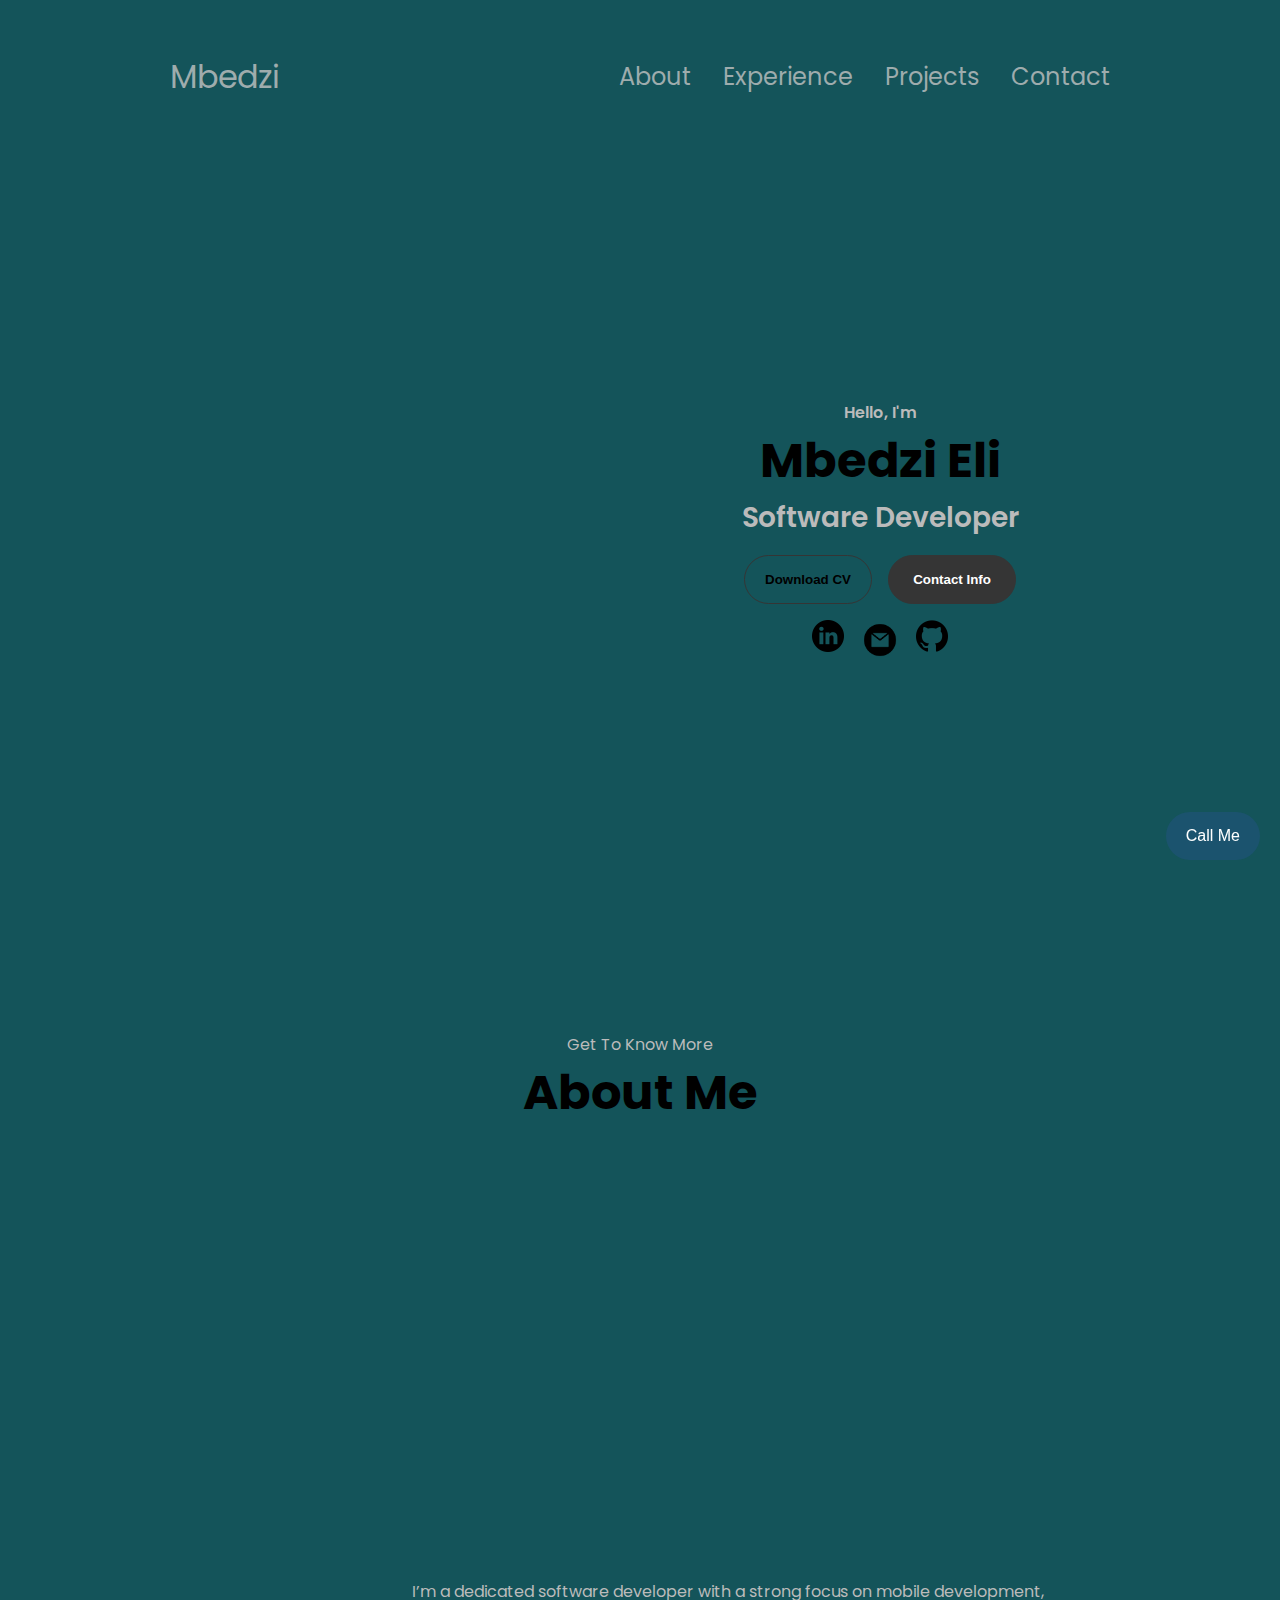
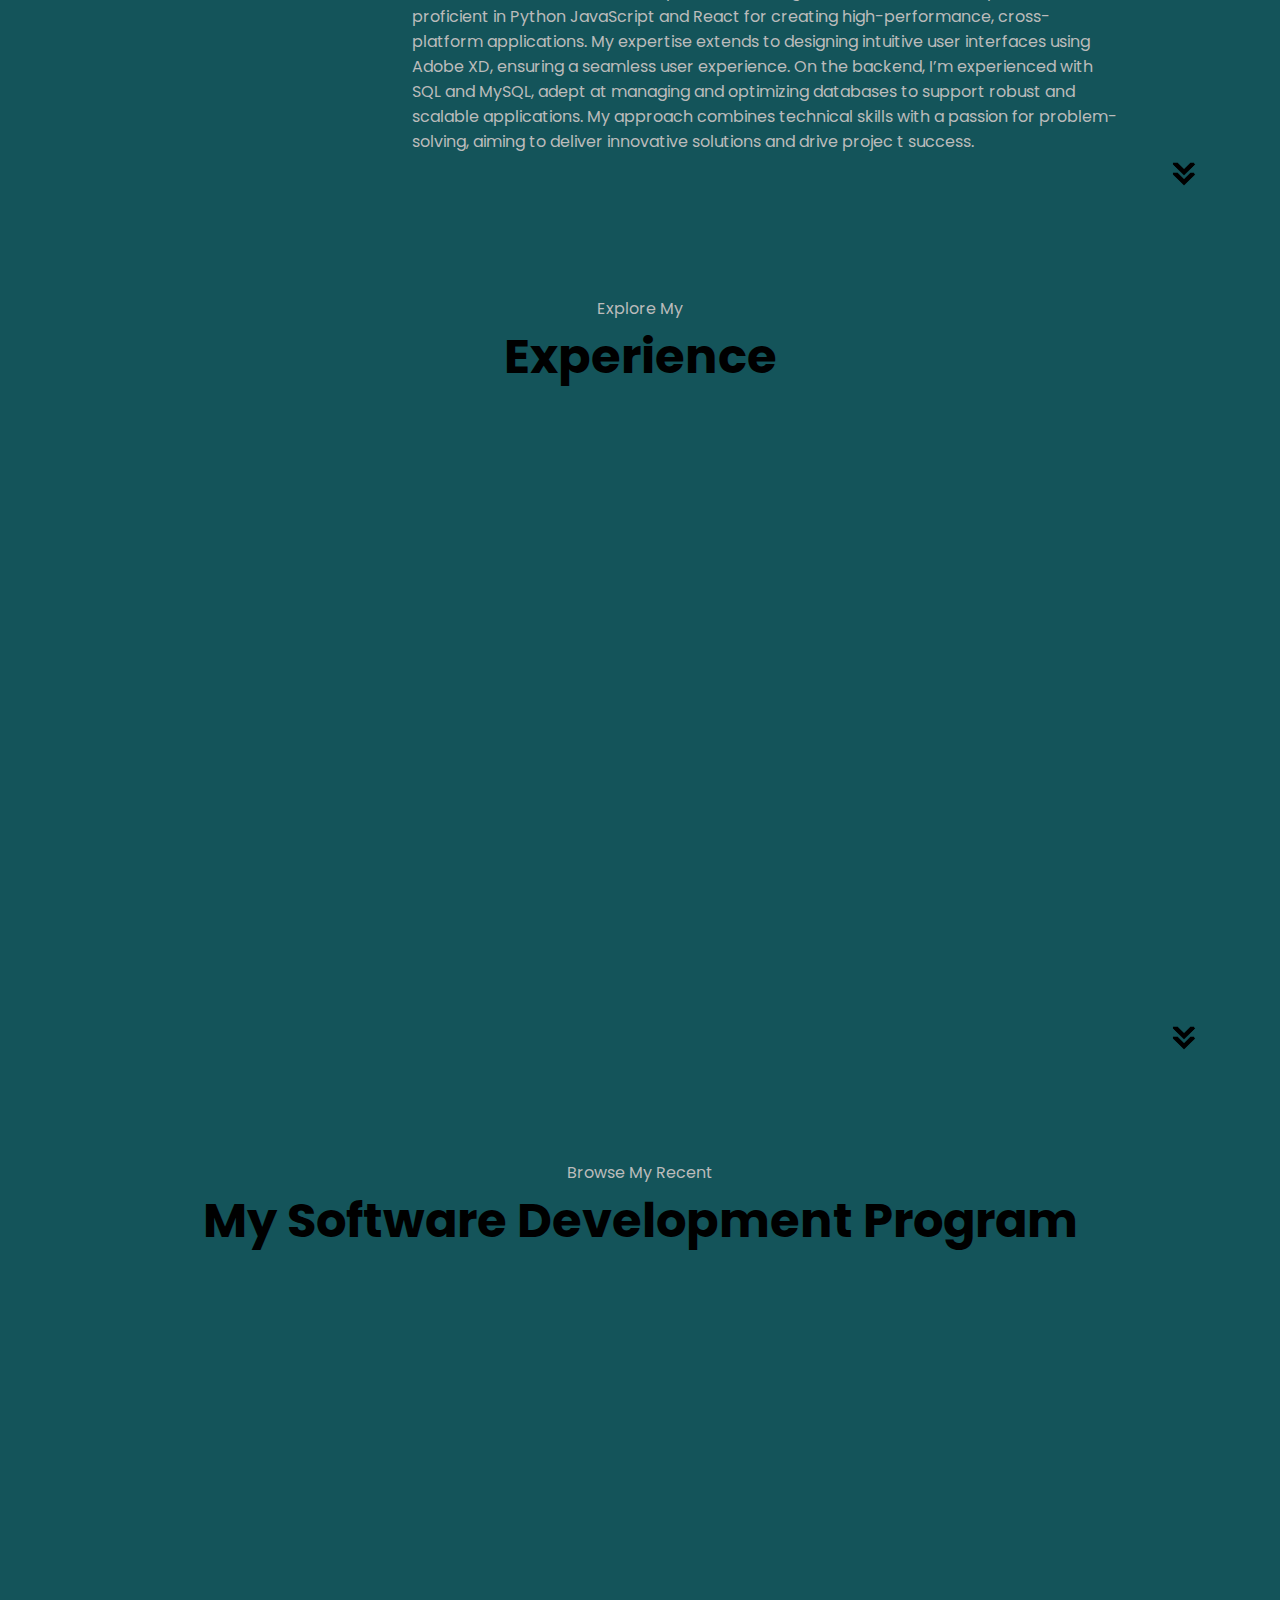
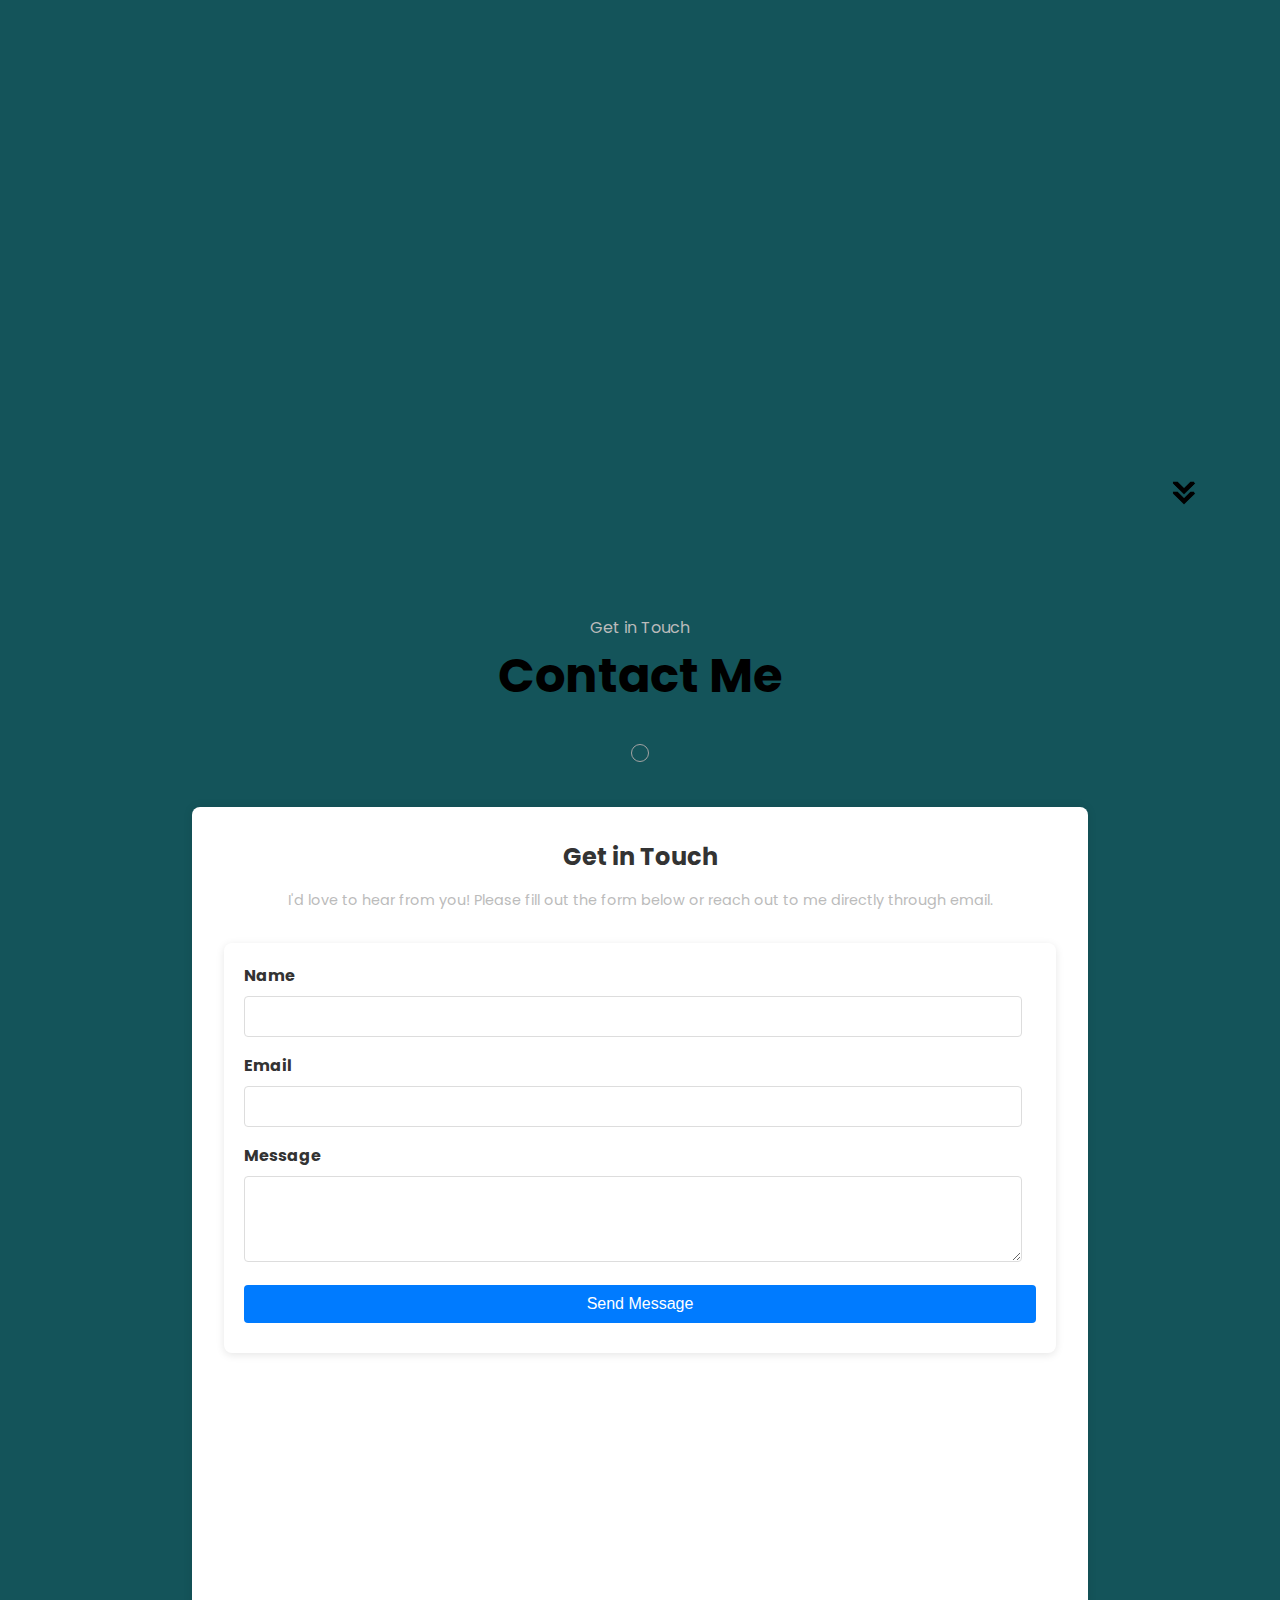
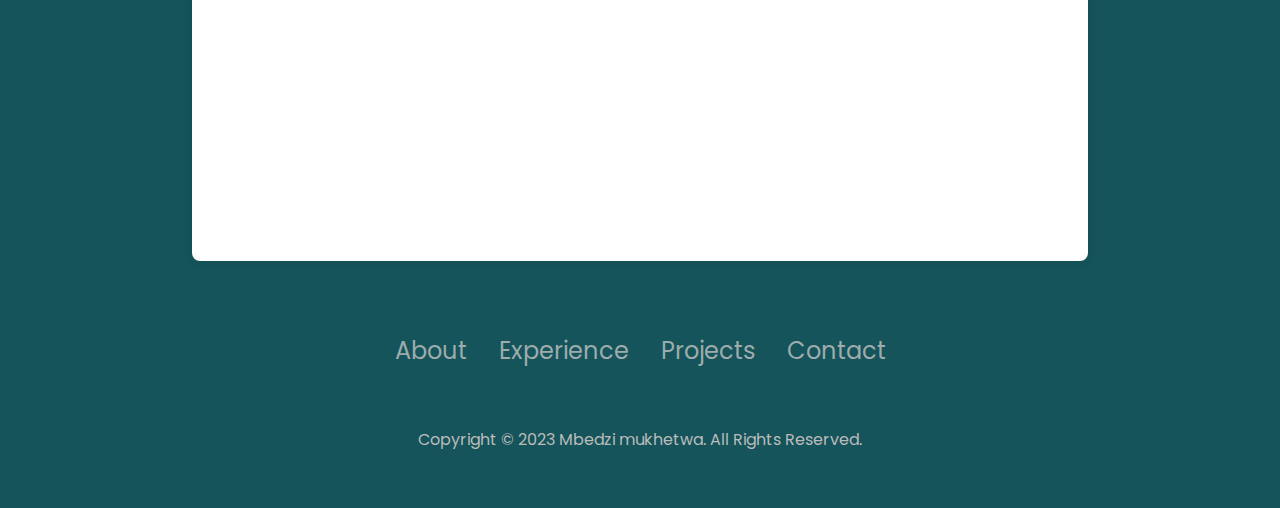
<file: index.html>
<!DOCTYPE html>
<html lang="en">
  <head>
    <meta charset="UTF-8" />
    <meta http-equiv="X-UA-Compatible" content="IE=edge" />
    <meta name="viewport" content="width=device-width, initial-scale=1.0" />
    <title>My Portfolio</title>
    <link rel="stylesheet" href="style.css" />
    <link rel="stylesheet" href="mediaqueries.css" />
  </head>
  <body>
    <nav id="desktop-nav">
      <div class="logo">Mbedzi</div>
      <div>
        <ul class="nav-links">
          <li><a href="#about">About</a></li>
          <li><a href="#experience">Experience</a></li>
          <li><a href="#projects">Projects</a></li>
          <li><a href="#contact">Contact</a></li>
        </ul>
      </div>
    </nav>
    <nav id="hamburger-nav">
      <div class="logo">Mbedzi mukhetwa</div>
      <div class="hamburger-menu">
        <div class="hamburger-icon" onclick="toggleMenu()">
          <span></span>
          <span></span>
          <span></span>
        </div>
        <div class="menu-links">
          <li><a href="#about" onclick="toggleMenu()">About</a></li>
          <li><a href="#experience" onclick="toggleMenu()">Experience</a></li>
          <li><a href="#projects" onclick="toggleMenu()">Projects</a></li>
          <li><a href="#contact" onclick="toggleMenu()">Contact</a></li>
        </div>
      </div>
    </nav>
    <section id="profile">
      <div class="section__pic-container">
        <img src="./assets/profile_pic.jpeg" alt="Mbedzi mukhetwa profile picture" class="profile-pic" />
      </div>
      <div class="section__text">
        <p class="section__text__p1">Hello, I'm</p>
        <h1 class="title">Mbedzi Eli</h1>
        <p class="section__text__p2">Software Developer</p>
        <div class="btn-container">
          <button
            class="btn btn-color-2"
            onclick="window.open('./assets/resume-example.pdf')"
          >
            Download CV
          </button>
          <button class="btn btn-color-1" onclick="location.href='./#contact'">
            Contact Info
          </button>
        </div>
        <div id="socials-container">
          <img
            src="./assets/linkedin.png"
            alt="My LinkedIn profile"
            class="icon"
            onclick="location.href='https://https://www.linkedin.com/in/mbedzi-mukhetwa-62a89b183//'"
          />
           <img
            src="./assets/email.png"
            alt="Email icon"
            class="icon contact-icon email-icon"
             onclick="location.href='mailto:mbedzimukhethwa50@gmail.com'"
          />
          <img
            src="./assets/github.png"
            alt="My Github profile"
            class="icon"
            onclick="location.href='https://https://github.com/khetzo/khetzo/'"
          />
          <button id="contactButton"
         
          >Call Me</button>

          <div id="popup" class="hidden">
            <div class="popup-content">
                <div class="circle">
                  <div class="icon">📞</div>
                </div>
                <p class="section__text__p1">phone connecting...</p>
            </div>
           
        </div>
        </div>
      </div>
    </section>
    
    <section id="about">
      <p class="section__text__p1">Get To Know More</p>
      <h1 class="title">About Me</h1>
    <br>
    <br>
      <div class="section-container">
        <div class="section__pic-container">
          <img
            src="./assets/About_pic.png"
            alt="Profile picture"
            class="about-pic"
          />
        </div>
        <div class="about-details-container">
          <div class="about-containers">
            <div class="details-container">
              <img
                src="./assets/experience.png"
                alt="Experience icon"
                class="icon"
              />
              <h3>Experience</h3>
              <p>2+ years <br />Frontend Development <br />1 year experince of <br /> full stack Developer </p>
            </div>
            <div class="details-container">
              <img
                src="./assets/education.png"
                alt="Education icon"
                class="icon"
              />
              <h3>Education</h3>
              <p>B.Sc. Bachelors Degree<br />in Mathematical and Computer Scince</p>
            </div>
          </div>
          <div class="text-container">
            <p>
              I’m a dedicated software developer with a strong focus on mobile development, proficient in  Python JavaScript and
               React for creating high-performance, cross-platform applications.
                My expertise extends to designing intuitive user interfaces using Adobe XD,
                 ensuring a seamless user experience. 
              On the backend, I’m experienced with SQL and MySQL, adept at
               managing and optimizing databases to support robust and scalable 
               applications. My approach combines technical skills with a passion for
                problem-solving, aiming to deliver innovative solutions and drive projec
                t success.
             
            </p>
          </div>
        </div>
      </div>
      <img
        src="./assets/arrow.png"
        alt="Arrow icon"
        class="icon arrow"
        onclick="location.href='./#experience'"
      />
    </section>
    <section id="experience">
      <p class="section__text__p1">Explore My</p>
      <h1 class="title">Experience</h1>
      <div class="experience-details-container">
        <div class="about-containers">
          <div class="details-container">
            <h2 class="experience-sub-title">Frontend Development</h2>
            <div class="article-container">
              <article>
                <img
                  src="./assets/checkmark.png"
                  alt="Experience icon"
                  class="icon"
                />
                <div>
                  <h3>HTML</h3>
                  <p>Experienced</p>
                </div>
              </article>
              <article>
                <img
                  src="./assets/checkmark.png"
                  alt="Experience icon"
                  class="icon"
                />
                <div>
                  <h3>CSS</h3>
                  <p>Experienced</p>
                </div>
              </article>
              <article>
                <img
                  src="./assets/checkmark.png"
                  alt="Experience icon"
                  class="icon"
                />
                <div>
                  <h3>SASS</h3>
                  <p>Intermediate</p>
                </div>
              </article>
              <article>
                <img
                  src="./assets/checkmark.png"
                  alt="Experience icon"
                  class="icon"
                />
                <div>
                  <h3>JavaScript</h3>
                  <p>Basic</p>
                </div>
              </article>
              <article>
                <img
                  src="./assets/checkmark.png"
                  alt="Experience icon"
                  class="icon"
                />
                <div>
                  <h3>TypeScript</h3>
                  <p>Basic</p>
                </div>
              </article>
              <article>
                <img
                  src="./assets/checkmark.png"
                  alt="Experience icon"
                  class="icon"
                />
                <div>
                  <h3>Material UI</h3>
                  <p>Intermediate</p>
                </div>
              </article>
            </div>
          </div>
          <div class="details-container">
            <h2 class="experience-sub-title">Backend Development</h2>
            <div class="article-container">
              <article>
                <img
                  src="./assets/checkmark.png"
                  alt="Experience icon"
                  class="icon"
                />
                <div>
                  <h3>PostgreSQL</h3>
                  <p>Basic</p>
                </div>
              </article>
              <article>
                <img
                  src="./assets/checkmark.png"
                  alt="Experience icon"
                  class="icon"
                />
                <div>
                  <h3>mangoDB</h3>
                  <p>Basic</p>
                </div>
              </article>
              <article>
                <img
                  src="./assets/checkmark.png"
                  alt="Experience icon"
                  class="icon"
                />
                <div>
                  <h3>MySQL</h3>
                  <p>Basic</p>
                </div>
              </article>
              <article>
                <img
                  src="./assets/checkmark.png"
                  alt="Experience icon"
                  class="icon"
                />
                <div>
                  <h3>Node JS</h3>
                  <p>Intermediate</p>
                </div>
                <br>
                  
              </article>
<article>
              <div>
                  <h3>AZURE</h3>
                  <p>Intermediate</p>
                </div>
                </article>
              <article>
                <img
                  src="./assets/checkmark.png"
                  alt="Experience icon"
                  class="icon"
                />
                <div>
                  <h3>Express JS</h3>
                  <p>Intermediate</p>
                </div>
              </article>
              <article>
                <img
                  src="./assets/checkmark.png"
                  alt="Experience icon"
                  class="icon"
                />
                <div>
                  <h3>Git</h3>
                  <p>Intermediate</p>
                </div>
              </article>
            </div>
          </div>
        </div>
      </div>
      <img
        src="./assets/arrow.png"
        alt="Arrow icon"
        class="icon arrow"
        onclick="location.href='./#projects'"
      />
    </section>
    <section id="projects">
      <p class="section__text__p1">Browse My Recent</p>
      <h1 class="title">My Software Development Program</h1>
      <div class="experience-details-container">
        <div class="about-containers">
          <div class="details-container color-container">
            <div class="article-container">
              <img
                src="./assets/marketplace.jpg"
                alt="Project 1"
                class="project-img"
              />
            </div>
            <h2 class="experience-sub-title project-title">Market Place</h2>
            
            <div class="btn-container">
              <button
                class="btn btn-color-2 project-btn"
                onclick="location.href='https://github.com/khetzo/Mapgeo2'"
              >
                Github
              </button>
              <button
                class="btn btn-color-2 project-btn"
                onclick="location.href='https://github.com/khetzo?tab=repositories'"
              >
                Live Demo
              </button>
            </div>
          </div>
          <div class="details-container color-container">
            <div class="article-container">
              <img
                src="./assets/game.jpg"
                alt="Project 2"
                class="project-img"
              />
            </div>
            <h2 class="experience-sub-title project-title">Probability Game</h2>
            <div class="btn-container">
              <button
                class="btn btn-color-2 project-btn"
                onclick="location.href='https://github.com/khetzo/ProbabilityGame'"
              >
                Github
              </button>
              <button
                class="btn btn-color-2 project-btn"
                onclick="location.href='https://github.com/khetzo?tab=repositories'"
              >
                Live Demo
              </button>
            </div>
          </div>
          <div class="details-container color-container">
            <div class="article-container">
              <img
                src="./assets/textToSpeach.webp"
                alt="Project 3"
                class="project-img"
              />
            </div>
            <h2 class="experience-sub-title project-title">Text->Speach</h2>
            <div class="btn-container">
              <button
                class="btn btn-color-2 project-btn"
                onclick="location.href='https://https://github.com/khetzo/text-to-speach'"
              >
                Github
              </button>
              <button
                class="btn btn-color-2 project-btn"
                onclick="location.href='https://github.com/khetzo?tab=repositories'"
              >
                clone app
              </button>
            </div>
          </div>
          
        </div>
      </div>
      <div class="experience-details-container">
        <div class="about-containers">
          <div class="details-container color-container">
            <div class="article-container">
              <img
                src="./assets/cameraAI.webp"
                alt="Project 1"
                class="project-img"
              />
            </div>
            <h2 class="experience-sub-title project-title">CameraAI </h2>
            
            <div class="btn-container">
              <button
                class="btn btn-color-2 project-btn"
                onclick="location.href='https://github.com/khetzo/CameraAi'"
              >
                Github
              </button>
              <button
                class="btn btn-color-2 project-btn"
                onclick="location.href='https://github.com/khetzo?tab=repositories'"
              >
                Live Demo
              </button>
            </div>
          </div>
          <div class="details-container color-container">
            <div class="article-container">
              <img
                src="./assets/Istudy_app/icon.png"
                alt="Project 2"
                class="project-img"
              />
            </div>
            <h2 class="experience-sub-title project-title">istudy app</h2>
            <div class="btn-container">
              <button
                class="btn btn-color-2 project-btn"
                onclick="location.href='https://github.com/khetzo/ISTUDY-APP'"
              >
                Github
              </button>
              <button
                class="btn btn-color-2 project-btn"
                onclick="location.href='https://github.com/khetzo?tab=repositories'"
              >
                Live Demo
              </button>
            </div>
          </div>
          <div class="details-container color-container">
            <div class="article-container">
              <img
                src="./assets/Ecomence/delevaryapp.jpg"
                alt="Project 3"
                class="project-img"
              />
            </div>
            <h2 class="experience-sub-title project-title">Delevary App</h2>
            <div class="btn-container">
              <button
                class="btn btn-color-2 project-btn"
                onclick="location.href='https://github.com/khetzo/WHICHQ-APP'"
              >
                Github
              </button>
              <button
                class="btn btn-color-2 project-btn"
                onclick="location.href='https://github.com/khetzo?tab=repositories'"
              >
                Live Demo
              </button>
            </div>
          </div>
          
        </div>
      </div>
      <img
        src="./assets/arrow.png"
        alt="Arrow icon"
        class="icon arrow"
        onclick="location.href='./#contact'"
      />
    </section>


    <section id="contact">

      
      <p class="section__text__p1">Get in Touch</p>
      <h1 class="title">Contact Me</h1>


      <div class="contact-info-upper-container">
        
       
      </div>

    </section>
    <section class="contact-section">
      <div class="contact-container " >
        <h1 class="contact-title">Get in Touch</h1>
        <p class="contact-description">I'd love to hear from you! Please fill out the form below or reach out to me directly through email.</p>
       <div class="contact-form">
  <form id="contactForm">
    <div class="form-group">
      <label for="name">Name</label>
      <input type="text" id="name" name="name" required />
    </div>
    <div class="form-group">
      <label for="email">Email</label>
      <input type="email" id="email" name="email" required />
    </div>
    <div class="form-group">
      <label for="message">Message</label>
      <textarea id="message" name="message" rows="4" required></textarea>
    </div>
    <button type="submit" class="submit-btn">Send Message</button>
    <div class="response" id="responseMessage"></div>
  </form>
</div>
       
      </div>
    </section>
 <div class="message-list-container" id="messageListContainer">
    <ul class="message-list" id="messageList"></ul>
  </div>
    <footer>
      <nav>
        <div class="nav-links-container">
          <ul class="nav-links">
            <li><a href="#about">About</a></li>
            <li><a href="#experience">Experience</a></li>
            <li><a href="#projects">Projects</a></li>
            <li><a href="#contact">Contact</a></li>
          </ul>
        </div>
      </nav>
      <p>Copyright &#169; 2023 Mbedzi mukhetwa. All Rights Reserved.</p>
    </footer>
    
    <script src="script.js"></script>
    <script src="emailList.js"></script>
  </body>
</html>
</file>
<file: style.css>
/* GENERAL */

@import url("https://fonts.googleapis.com/css2?family=Poppins:wght@300;400;500;600&display=swap");

* {
  margin: 0;
  padding: 0;
}

body {
  font-family: "Poppins", sans-serif;
  background-color: #14545a;
}

html {
  scroll-behavior: smooth;
}

p {
  color: rgb(187, 187, 187);
}

/* TRANSITION */

a,
.btn {
  transition: all 300ms ease;
}

/* DESKTOP NAV */

nav,
.nav-links {
  display: flex;
}

nav {
  justify-content: space-around;
  align-items: center;
  height: 17vh;
}

.nav-links {
  gap: 2rem;
  list-style: none;
  font-size: 1.5rem;
}

a {
  color: rgba(197, 197, 197, 0.78);
  text-decoration: none;
  text-decoration-color: rgb(118, 118, 118);
}

a:hover {
  color: grey;
  text-decoration: underline;
  text-underline-offset: 1rem;
  text-decoration-color: rgb(181, 181, 181);
}

.logo {
  font-size: 2rem;
   color: rgba(197, 197, 197, 0.78);
  
}


.logo:hover {
  cursor: default;
}

/* HAMBURGER MENU */

#hamburger-nav {
  display: none;
}

.hamburger-menu {
  position: relative;
  display: inline-block;
}

.hamburger-icon {
  display: flex;
  flex-direction: column;
  justify-content: space-between;
  height: 24px;
  width: 30px;
  cursor: pointer;
}

.hamburger-icon span {
  width: 100%;
  height: 2px;
  background-color: rgba(4, 136, 172, 0.512);
  transition: all 0.3 ease-in-out;
}
#contactButton {
  position: fixed;
  bottom: 40px;
  right: 20px;
  padding: 15px 20px;
  font-size: 16px;
  background-color: #2353837a;
  color: white;
  border: none;
  border-radius: 70px;
  cursor: pointer;
  z-index: 1000;
}
#popup {
  justify-content: center;
 
  align-items: center;
  position: fixed;
 
  top: 0;
  left: 0;
  width: 100%;
  height: 100%;
  background: rgba(0, 0, 0, 0.5);
  display: none; /* Initially hidden */
  z-index: 999;
}

.popup-content {
  position: relative;
  width: 300px;
  height: 300px;
  background: rgba(228, 41, 41, 0.8);
  border-radius: 15px;
  display: flex;
  flex-direction: column;
  justify-content: space-evenly;
  align-items: center;
  box-shadow: 0 4px 8px rgba(125, 125, 125, 0.2);
  animation: backgroundColorChange 3s infinite;
}

.circle {
  display: flex; /* Flexbox to center content inside the circle */

  justify-content: center;
  align-items: center;
  width: 50%; /* Circle size relative to popup-content */
  height: 50%;
  border-radius: 50%;
  background: rgba(0, 123, 255, 0.3);
  animation: circlePulse 2s infinite;
}

.icon {
  font-size: 50px;
  margin-bottom: 30px;
  animation: iconShake 0.5s infinite;
}

/* Responsive adjustments */
@media (max-width: 600px) {
  .popup-content {
    width: 80%; /* Scale down for smaller screens */
    height: 80%;
  }

  .circle {
    width: 60%; /* Slightly reduce the circle size */
    height: 60%;
  }

  .icon {
    font-size: 40px; /* Reduce the icon size */
  }
}

@media (max-width: 400px) {
  .popup-content {
    width: 70%; 
    height: 70%;
  }

  .circle {
    width: 70%; 
    height: 70%;
  }

  .icon {
    font-size: 30px; /* Further reduce the icon size */
  }
}

@keyframes backgroundColorChange {
  0% { background-color: rgba(255, 255, 255, 0.8); }
  50% { background-color: rgba(0, 123, 255, 0.5); }
  100% { background-color: rgba(255, 255, 255, 0.8); }
}

@keyframes circlePulse {
  0% { transform: scale(0.8); opacity: 0.5; }
  50% { transform: scale(1.2); opacity: 0.8; }
  100% { transform: scale(0.8); opacity: 0.5; }
}

@keyframes iconShake {
  0% { transform: rotate(-2deg); }
  50% { transform: rotate(2deg); }
  100% { transform: rotate(-2deg); }
}

.hidden {
  display: none;
}
.menu-links {
  position: absolute;
  top: 100%;
  right: 0;
  background-color: white;
  width: fit-content;
  max-height: 0;
  overflow: hidden;
  transition: all 0.3 ease-in-out;
}

.menu-links a {
  display: block;
  padding: 10px;
  text-align: center;
  font-size: 1.5rem;
  color: rgba(142, 142, 142, 0.549);
  text-decoration: none;
  transition: all 0.3 ease-in-out;
}

.menu-links li {
  list-style: none;
}

.menu-links.open {
  max-height: 300px;
}

.hamburger-icon.open span:first-child {
  transform: rotate(45deg) translate(10px, 5px);
}

.hamburger-icon.open span:nth-child(2) {
  opacity: 0;
}

.hamburger-icon.open span:last-child {
  transform: rotate(-45deg) translate(10px, -5px);
}

.hamburger-icon span:first-child {
  transform: none;
}

.hamburger-icon span:first-child {
  opacity: 1;
}

.hamburger-icon span:first-child {
  transform: none;
}

/* SECTIONS */

section {
  padding-top: 4vh;
  height: 96vh;
  margin: 0 10rem;
  box-sizing: border-box;
  min-height: fit-content;
}

.section-container {
  display: flex;
}

/* PROFILE SECTION */

#profile {
  display: flex;
  justify-content: center;
  gap: 5rem;
  height: 80vh;
}

.section__pic-container {
  display: flex;
  height: 400px;
  width: 400px;
  margin: auto 0;
  opacity: 0;
  transform: translateX(-100%);
  animation: slideIn 1s forwards;
}

/* Keyframes for the sliding animation */
@keyframes slideIn {
  0% {
    opacity: 0;
    transform: translateX(-100%);
  }
  50% {
    opacity: 0.1;
    transform: translateX(-100%);
  }
  100% {
    opacity: 1;
    transform: translateX(0);
  }
}

.section__text {
  align-self: center;
  text-align: center;
}

.section__text p {
  font-weight: 600;
}

.section__text__p1 {
  text-align: center;
}

.section__text__p2 {
  font-size: 1.75rem;
  margin-bottom: 1rem;
}

.title {
  font-size: 3rem;
  text-align: center;
}

#socials-container {
  display: flex;
  justify-content: center;
  margin-top: 1rem;
  gap: 1rem;
}

/* ICONS */

.icon {
  cursor: pointer;
  height: 2rem;
}

/* BUTTONS */

.btn-container {
  display: flex;
  justify-content: center;
  gap: 1rem;
}

.btn {
  font-weight: 600;
  transition: all 300ms ease;
  padding: 1rem;
  width: 8rem;
  border-radius: 2rem;
}

.btn-color-1,
.btn-color-2 {
  border: rgb(53, 53, 53) 0.1rem solid;
}

.btn-color-1:hover,
.btn-color-2:hover {
  cursor: pointer;
}

.btn-color-1,
.btn-color-2:hover {
  background: rgb(53, 53, 53);
  color: white;
}

.btn-color-1:hover {
  background: rgb(0, 0, 0);
}

.btn-color-2 {
  background: none;
}

.btn-color-2:hover {
  border: rgb(255, 255, 255) 0.1rem solid;
}

.btn-container {
  gap: 1rem;
}

/* ABOUT SECTION */

#about {
  position: relative;
}

.details-container {
  width: 100%; 
  box-sizing: border-box;
  overflow-wrap: break-word;  
  word-wrap: break-word;
  hyphens: auto;
  overflow: hidden;
}

.about-containers {
  display: flex; 
  flex-wrap: wrap; /* allows items to wrap */
  gap: 2rem;
  margin-bottom: 2rem;
  margin-top: 2rem;
  opacity: 0;
  transform: translateX(100%);
  animation: slideIn2 1s forwards;
}
/* Keyframes for the sliding animation */
@keyframes slideIn2 {
  0% {
    opacity: 0;
    transform: translateX(100%);
  }
  50% {
    opacity: 0.1;
    transform: translateX(100%);
  }
  100% {
    opacity: 1;
    transform: translateX(0);
  }
}

.about-details-container {
  justify-content: center;
  flex-direction: column;
}

.about-containers,
.about-details-container {
  display: flex;
}

.about-pic {
  border-radius: 2rem;
}

.arrow {
  position: absolute;
  right: -5rem;
  bottom: 2.5rem;
}

.details-container {
  width:10%;
  padding: 1.5rem;
  flex: 1;
  background: white;
  border-radius: 2rem;
  border: rgb(53, 53, 53) 0.1rem solid;
  border-color: rgb(163, 163, 163);
  text-align: center;
}

.section-container {
  gap: 4rem;
  height: 80%;
}

.section__pic-container {
  height: 400px;
  width: 400px;
  margin: auto 0;
}

/* EXPERIENCE SECTION */

#experience {
  position: relative;
}

.experience-sub-title {
  color: rgb(85, 85, 85);
  font-weight: 600;
  font-size: 1.2rem;
  margin-bottom: 2rem;
}
@media (max-width: 600px) {
  .experience-sub-title {
    font-size: 1.2rem; /* Adjusted font size for smaller screens */
  }
}
.experience-details-container {
  display: flex;
  justify-content: center;
  flex-direction: column;
  
}

.article-container {

  display: flex;
  text-align: initial;
  flex-wrap: wrap;
  flex-direction: row;
  gap: 2.5rem;
  justify-content: space-around;
  
}

article {
  display: flex;
  width: 10rem;
  justify-content: space-around;
  gap: 0.5rem;
}

article .icon {
  cursor: default;
}

/* PROJECTS SECTION */

#projects {
  position: relative;
}

.color-container {
  border-color: rgb(163, 163, 163);
  background: rgba(159, 193, 206, 0.308);
}

.project-img {
  border-radius: 2rem;
  width: 80%;
  height: 100%;
}
.profile-pic {

  border-color: rgb(163, 163, 163);
  background: rgb(46, 13, 13);
  border-radius: 20rem;

}

.project-title {
  margin: 1rem;
  color: black;
}

.project-btn {
  color: black;
  border-color: rgb(163, 163, 163);
}

/* CONTACT */

#contact {
  display: flex;
  justify-content: center;
  flex-direction: column;
  height: 70vh;
}

.contact-info-upper-container {
  display: flex;
  justify-content: center;
  border-radius: 2rem;
  border: rgb(53, 53, 53) 0.1rem solid;
  border-color: rgb(163, 163, 163);
  background: (250, 250, 250);
  margin: 2rem auto;
  padding: 0.5rem;
}

.contact-info-container {
  display: flex;
  align-items: center;
  justify-content: center;
  gap: 0.5rem;
  margin: 1rem;
}

.contact-info-container p {
  font-size: larger;
}

.contact-icon {
  cursor: default;
}

.email-icon {
  height: 2.5rem;
}

/* FOOTER SECTION */

footer {
  height: 26vh;
  margin: 0 1rem;
}

footer p {
  text-align: center;
}
/* Contact Section */
.contact-section {
  display: flex;
  justify-content: center;
  align-items: center;
  min-height: 120vh; /* Ensures the section covers the full viewport height */
  padding: 2rem;
  background-color: #14545a; /* Matches the body background */
  color: #fff;
}

.contact-container {
  background: #fff;
  color: #333;
  border-radius: 8px;
  box-shadow: 0 0 10px rgba(0, 0, 0, 0.1);
  padding: 2rem;
   min-height: 110vh;
  max-width: 110vh; /* Adjusted max-width for smaller content */
  width: 100%;
  margin: 0 auto; /* Center align the container */
}

/* Title and Description */
.contact-title {
  font-size: 1.5rem; /* Smaller font size for the title */
  margin-bottom: 1rem;
  text-align: center;
}

.contact-description {
  font-size: 0.9rem; /* Smaller font size for the description */
  margin-bottom: 2rem;
  text-align: center;
}

/* Form Styles */
.contact-form {
  margin-bottom: 2rem;
}

.form-group {
  margin-bottom: 1rem;
}

.form-group label {
  display: block;
  font-weight: bold;
  margin-bottom: 0.5rem;
}

.form-group input,
.form-group textarea {
  width: 95%;
  padding: 0.75rem;
  border: 1px solid #ddd;
  border-radius: 4px;
}

.form-group input:focus,
.form-group textarea:focus {
  border-color: #6c63ff;
  outline: none;
}

.submit-btn {
  display: block;
  width: 100%;
  padding: 0.75rem;
  border: none;
  border-radius: 4px;
  background-color: #6c63ff;
  color: #fff;
  font-size: 1rem;
  cursor: pointer;
  transition: background-color 0.3s ease;
}

.submit-btn:hover {
  background-color: #5755d9;
}

/* Contact Info */
.contact-info {
  text-align: center;
}

.contact-info h2 {
  font-size: 1.2rem; /* Smaller font size for the heading */
  margin-bottom: 1rem;
}

.contact-info a {
  color: #6c63ff;
  text-decoration: none;
}

.contact-info a:hover {
  text-decoration: underline;
}




    .container {
      max-width: 600px;
      margin: 0 auto;
    }

    .contact-form, .message-list-container {
      background: #fff;
      padding: 20px;
      border-radius: 8px;
      box-shadow: 0 2px 8px rgba(0,0,0,0.1);
      margin-bottom: 20px;
    }

  
    label {
      display: block;
      margin-bottom: 6px;
      font-weight: bold;
    }

    input, textarea {
    
      padding: 10px;
      border: 1px solid #ccc;
      border-radius: 4px;
    }

    .submit-btn {
      background: #007BFF;
      color: white;
      padding: 10px 15px;
      border: none;
      border-radius: 4px;
      cursor: pointer;
    }

    .submit-btn:hover {
      background: #0056b3;
    }

    .response {
      color: green;
      margin-top: 10px;
    }

    .message-list-container {
      display: none;
    }

    .message-list li {
      border-bottom: 1px solid #ddd;
      padding: 10px 0;
      position: relative;
    }

    .message-list li:last-child {
      border-bottom: none;
    }

    .message-list .edit-btn {
      position: absolute;
      right: 10px;
      top: 10px;
      cursor: pointer;
      font-size: 18px;
    }

    .message-list .info {
      margin-bottom: 5px;
      color: #333;
    }

    .message-list .msg-content {
      font-style: italic;
      color: #555;
    }
</file>
<file: mediaqueries.css>
@media screen and (max-width: 1400px) {
  #profile {
    height: 83vh;
    margin-bottom: 6rem;
  }
  .about-containers {
    flex-wrap: wrap;
  }
  #contact,
  #projects {
    height: fit-content;
  }
}

@media screen and (max-width: 1200px) {
  #desktop-nav {
    display: none;
  }
  #hamburger-nav {
    display: flex;
  }
  #experience,
  .experience-details-container {
    margin-top: 2rem;
  }
  #profile,
  .section-container {
    display: block;
  }
  .arrow {
    display: none;
  }
  section,
  .section-container {
    height: fit-content;
  }
  section {
    margin: 0 5%;
  }
  .section__pic-container {
    width: 275px;
    height: 275px;
    margin: 0 auto 2rem;
  }
  .about-containers {
    margin-top: 0;
  }
}

@media screen and (max-width: 600px) {
  #contact,
  footer {
    height: 40vh;
  }
  #profile {
    height: 83vh;
    margin-bottom: 0;
  }
  article {
    font-size: 1rem;
  }
  footer nav {
    height: fit-content;
    margin-bottom: 2rem;
  }
  .about-containers,
  .contact-info-upper-container,
  .btn-container {
    flex-wrap: wrap;
  }
  .contact-info-container {
    margin: 0;
  }
  .contact-info-container p,
  .nav-links li a {
    font-size: 1rem;
  }
  .experience-sub-title {
    font-size: 1.25rem;
  }
  .logo {
    font-size: 1.5rem;
  }
  .nav-links {
    flex-direction: column;
    gap: 0.5rem;
    text-align: center;
  }
  .section__pic-container {
    width: auto;
    height: 46vw;
    justify-content: center;
  }
  .section__text__p2 {
    font-size: 1.25rem;
  }
  .title {
    font-size: 2rem;
  }
  .text-container {
    text-align: justify;
  }
}
</file>
